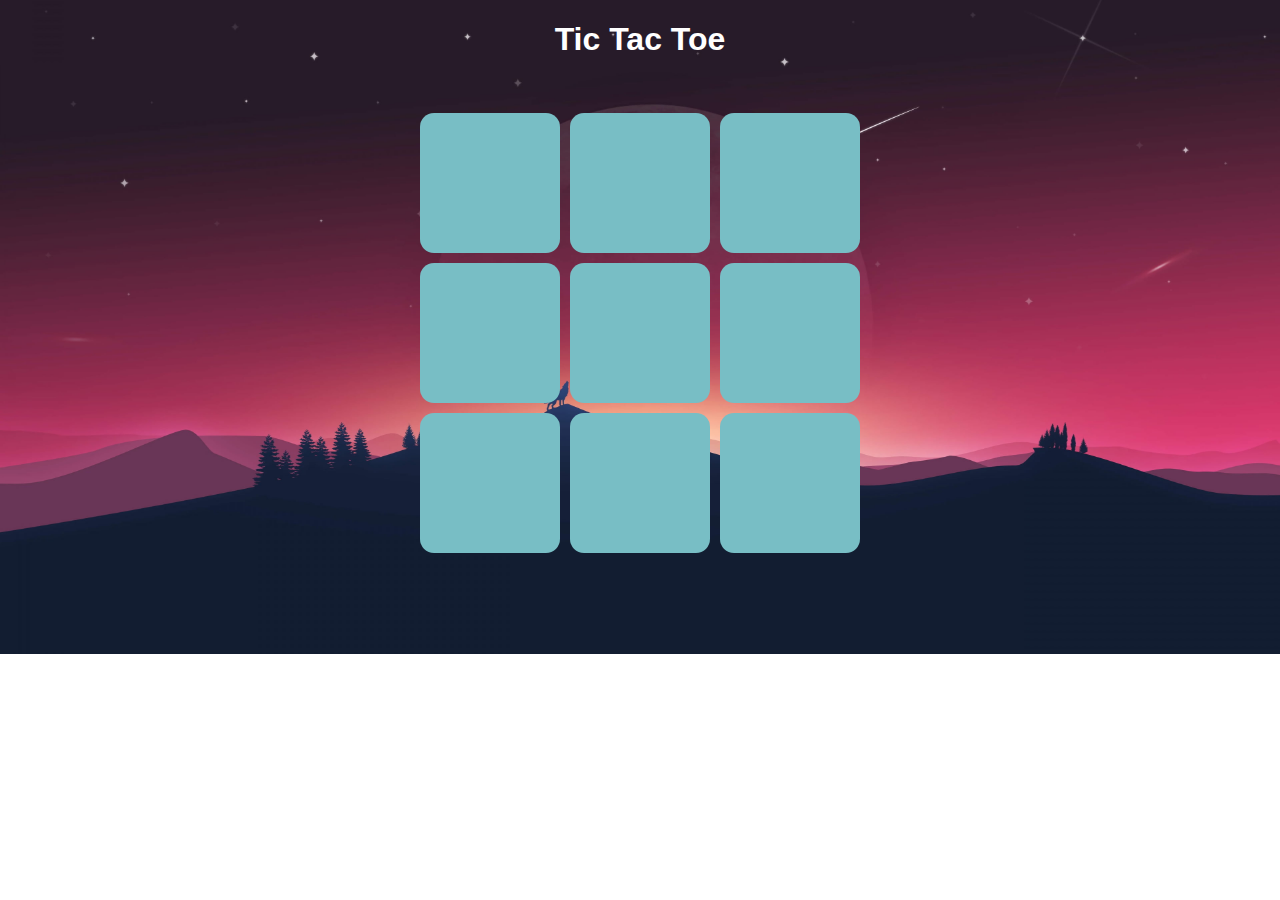
<file: game.html>
<!DOCTYPE html>
<html lang="en" >
<head>
  <meta charset="UTF-8">
   <title>Tiques Tic Tac Toe</title>
   <meta name="viewport" content="width=device-width, initial-scale=1.0, maximum-scale=1.0, user-scalable=no">
   <link rel='stylesheet' href='https://cdnjs.cloudflare.com/ajax/libs/font-awesome/4.1.0/css/font-awesome.min.css'>
   <link rel='stylesheet' href='https://fonts.googleapis.com/css?family=Open+Sans:400,300,700'>
   <link rel="stylesheet" href="stylegame.css">
</head>
<body>
	<center><h1 style="color:#fff;">Tic Tac Toe</h1></center>
      <div class="tic-tac-toe">
        <input class="player-1 left first-column top first-row first-diagonal turn-1" id="block1-1-1" type="radio"/>
        <label class="turn-1" for="block1-1-1"></label>
        <input class="player-1 middle second-column top first-row turn-1" id="block1-1-2" type="radio"/>
        <label class="turn-1" for="block1-1-2"></label>
        <input class="player-1 right third-column top first-row second-diagonal turn-1" id="block1-1-3" type="radio"/>
        <label class="turn-1" for="block1-1-3"></label>
        <input class="player-1 left first-column center second-row turn-1" id="block1-2-1" type="radio"/>
        <label class="turn-1" for="block1-2-1"></label>
        <input class="player-1 middle second-column center second-row first-diagonal second-diagonal turn-1" id="block1-2-2" type="radio"/>
        <label class="turn-1" for="block1-2-2"></label>
        <input class="player-1 right third-column center second-row turn-1" id="block1-2-3" type="radio"/>
        <label class="turn-1" for="block1-2-3"></label>
        <input class="player-1 left first-column bottom third-row second-diagonal turn-1" id="block1-3-1" type="radio"/>
        <label class="turn-1" for="block1-3-1"></label>
        <input class="player-1 middle second-column bottom third-row turn-1" id="block1-3-2" type="radio"/>
        <label class="turn-1" for="block1-3-2"></label>
        <input class="player-1 right third-column bottom third-row first-diagonal turn-1" id="block1-3-3" type="radio"/>
        <label class="turn-1" for="block1-3-3"></label>
        <input class="player-2 left first-column top first-row first-diagonal turn-2" id="block2-1-1" type="radio"/>
        <label class="turn-2" for="block2-1-1"></label>
        <input class="player-2 middle second-column top first-row turn-2" id="block2-1-2" type="radio"/>
        <label class="turn-2" for="block2-1-2"></label>
        <input class="player-2 right third-column top first-row second-diagonal turn-2" id="block2-1-3" type="radio"/>
        <label class="turn-2" for="block2-1-3"></label>
        <input class="player-2 left first-column center second-row turn-2" id="block2-2-1" type="radio"/>
        <label class="turn-2" for="block2-2-1"></label>
        <input class="player-2 middle second-column center second-row first-diagonal second-diagonal turn-2" id="block2-2-2" type="radio"/>
        <label class="turn-2" for="block2-2-2"></label>
        <input class="player-2 right third-column center second-row turn-2" id="block2-2-3" type="radio"/>
        <label class="turn-2" for="block2-2-3"></label>
        <input class="player-2 left first-column bottom third-row second-diagonal turn-2" id="block2-3-1" type="radio"/>
        <label class="turn-2" for="block2-3-1"></label>
        <input class="player-2 middle second-column bottom third-row turn-2" id="block2-3-2" type="radio"/>
        <label class="turn-2" for="block2-3-2"></label>
        <input class="player-2 right third-column bottom third-row first-diagonal turn-2" id="block2-3-3" type="radio"/>
        <label class="turn-2" for="block2-3-3"></label>
        <input class="player-1 left first-column top first-row first-diagonal turn-3" id="block3-1-1" type="radio"/>
        <label class="turn-3" for="block3-1-1"></label>
        <input class="player-1 middle second-column top first-row turn-3" id="block3-1-2" type="radio"/>
        <label class="turn-3" for="block3-1-2"></label>
        <input class="player-1 right third-column top first-row second-diagonal turn-3" id="block3-1-3" type="radio"/>
        <label class="turn-3" for="block3-1-3"></label>
        <input class="player-1 left first-column center second-row turn-3" id="block3-2-1" type="radio"/>
        <label class="turn-3" for="block3-2-1"></label>
        <input class="player-1 middle second-column center second-row first-diagonal second-diagonal turn-3" id="block3-2-2" type="radio"/>
        <label class="turn-3" for="block3-2-2"></label>
        <input class="player-1 right third-column center second-row turn-3" id="block3-2-3" type="radio"/>
        <label class="turn-3" for="block3-2-3"></label>
        <input class="player-1 left first-column bottom third-row second-diagonal turn-3" id="block3-3-1" type="radio"/>
        <label class="turn-3" for="block3-3-1"></label>
        <input class="player-1 middle second-column bottom third-row turn-3" id="block3-3-2" type="radio"/>
        <label class="turn-3" for="block3-3-2"></label>
        <input class="player-1 right third-column bottom third-row first-diagonal turn-3" id="block3-3-3" type="radio"/>
        <label class="turn-3" for="block3-3-3"></label>
        <input class="player-2 left first-column top first-row first-diagonal turn-4" id="block4-1-1" type="radio"/>
        <label class="turn-4" for="block4-1-1"></label>
        <input class="player-2 middle second-column top first-row turn-4" id="block4-1-2" type="radio"/>
        <label class="turn-4" for="block4-1-2"></label>
        <input class="player-2 right third-column top first-row second-diagonal turn-4" id="block4-1-3" type="radio"/>
        <label class="turn-4" for="block4-1-3"></label>
        <input class="player-2 left first-column center second-row turn-4" id="block4-2-1" type="radio"/>
        <label class="turn-4" for="block4-2-1"></label>
        <input class="player-2 middle second-column center second-row first-diagonal second-diagonal turn-4" id="block4-2-2" type="radio"/>
        <label class="turn-4" for="block4-2-2"></label>
        <input class="player-2 right third-column center second-row turn-4" id="block4-2-3" type="radio"/>
        <label class="turn-4" for="block4-2-3"></label>
        <input class="player-2 left first-column bottom third-row second-diagonal turn-4" id="block4-3-1" type="radio"/>
        <label class="turn-4" for="block4-3-1"></label>
        <input class="player-2 middle second-column bottom third-row turn-4" id="block4-3-2" type="radio"/>
        <label class="turn-4" for="block4-3-2"></label>
        <input class="player-2 right third-column bottom third-row first-diagonal turn-4" id="block4-3-3" type="radio"/>
        <label class="turn-4" for="block4-3-3"></label>
        <input class="player-1 left first-column top first-row first-diagonal turn-5" id="block5-1-1" type="radio"/>
        <label class="turn-5" for="block5-1-1"></label>
        <input class="player-1 middle second-column top first-row turn-5" id="block5-1-2" type="radio"/>
        <label class="turn-5" for="block5-1-2"></label>
        <input class="player-1 right third-column top first-row second-diagonal turn-5" id="block5-1-3" type="radio"/>
        <label class="turn-5" for="block5-1-3"></label>
        <input class="player-1 left first-column center second-row turn-5" id="block5-2-1" type="radio"/>
        <label class="turn-5" for="block5-2-1"></label>
        <input class="player-1 middle second-column center second-row first-diagonal second-diagonal turn-5" id="block5-2-2" type="radio"/>
        <label class="turn-5" for="block5-2-2"></label>
        <input class="player-1 right third-column center second-row turn-5" id="block5-2-3" type="radio"/>
        <label class="turn-5" for="block5-2-3"></label>
        <input class="player-1 left first-column bottom third-row second-diagonal turn-5" id="block5-3-1" type="radio"/>
        <label class="turn-5" for="block5-3-1"></label>
        <input class="player-1 middle second-column bottom third-row turn-5" id="block5-3-2" type="radio"/>
        <label class="turn-5" for="block5-3-2"></label>
        <input class="player-1 right third-column bottom third-row first-diagonal turn-5" id="block5-3-3" type="radio"/>
        <label class="turn-5" for="block5-3-3"></label>
        <input class="player-2 left first-column top first-row first-diagonal turn-6" id="block6-1-1" type="radio"/>
        <label class="turn-6" for="block6-1-1"></label>
        <input class="player-2 middle second-column top first-row turn-6" id="block6-1-2" type="radio"/>
        <label class="turn-6" for="block6-1-2"></label>
        <input class="player-2 right third-column top first-row second-diagonal turn-6" id="block6-1-3" type="radio"/>
        <label class="turn-6" for="block6-1-3"></label>
        <input class="player-2 left first-column center second-row turn-6" id="block6-2-1" type="radio"/>
        <label class="turn-6" for="block6-2-1"></label>
        <input class="player-2 middle second-column center second-row first-diagonal second-diagonal turn-6" id="block6-2-2" type="radio"/>
        <label class="turn-6" for="block6-2-2"></label>
        <input class="player-2 right third-column center second-row turn-6" id="block6-2-3" type="radio"/>
        <label class="turn-6" for="block6-2-3"></label>
        <input class="player-2 left first-column bottom third-row second-diagonal turn-6" id="block6-3-1" type="radio"/>
        <label class="turn-6" for="block6-3-1"></label>
        <input class="player-2 middle second-column bottom third-row turn-6" id="block6-3-2" type="radio"/>
        <label class="turn-6" for="block6-3-2"></label>
        <input class="player-2 right third-column bottom third-row first-diagonal turn-6" id="block6-3-3" type="radio"/>
        <label class="turn-6" for="block6-3-3"></label>
        <input class="player-1 left first-column top first-row first-diagonal turn-7" id="block7-1-1" type="radio"/>
        <label class="turn-7" for="block7-1-1"></label>
        <input class="player-1 middle second-column top first-row turn-7" id="block7-1-2" type="radio"/>
        <label class="turn-7" for="block7-1-2"></label>
        <input class="player-1 right third-column top first-row second-diagonal turn-7" id="block7-1-3" type="radio"/>
        <label class="turn-7" for="block7-1-3"></label>
        <input class="player-1 left first-column center second-row turn-7" id="block7-2-1" type="radio"/>
        <label class="turn-7" for="block7-2-1"></label>
        <input class="player-1 middle second-column center second-row first-diagonal second-diagonal turn-7" id="block7-2-2" type="radio"/>
        <label class="turn-7" for="block7-2-2"></label>
        <input class="player-1 right third-column center second-row turn-7" id="block7-2-3" type="radio"/>
        <label class="turn-7" for="block7-2-3"></label>
        <input class="player-1 left first-column bottom third-row second-diagonal turn-7" id="block7-3-1" type="radio"/>
        <label class="turn-7" for="block7-3-1"></label>
        <input class="player-1 middle second-column bottom third-row turn-7" id="block7-3-2" type="radio"/>
        <label class="turn-7" for="block7-3-2"></label>
        <input class="player-1 right third-column bottom third-row first-diagonal turn-7" id="block7-3-3" type="radio"/>
        <label class="turn-7" for="block7-3-3"></label>
        <input class="player-2 left first-column top first-row first-diagonal turn-8" id="block8-1-1" type="radio"/>
        <label class="turn-8" for="block8-1-1"></label>
        <input class="player-2 middle second-column top first-row turn-8" id="block8-1-2" type="radio"/>
        <label class="turn-8" for="block8-1-2"></label>
        <input class="player-2 right third-column top first-row second-diagonal turn-8" id="block8-1-3" type="radio"/>
        <label class="turn-8" for="block8-1-3"></label>
        <input class="player-2 left first-column center second-row turn-8" id="block8-2-1" type="radio"/>
        <label class="turn-8" for="block8-2-1"></label>
        <input class="player-2 middle second-column center second-row first-diagonal second-diagonal turn-8" id="block8-2-2" type="radio"/>
        <label class="turn-8" for="block8-2-2"></label>
        <input class="player-2 right third-column center second-row turn-8" id="block8-2-3" type="radio"/>
        <label class="turn-8" for="block8-2-3"></label>
        <input class="player-2 left first-column bottom third-row second-diagonal turn-8" id="block8-3-1" type="radio"/>
        <label class="turn-8" for="block8-3-1"></label>
        <input class="player-2 middle second-column bottom third-row turn-8" id="block8-3-2" type="radio"/>
        <label class="turn-8" for="block8-3-2"></label>
        <input class="player-2 right third-column bottom third-row first-diagonal turn-8" id="block8-3-3" type="radio"/>
        <label class="turn-8" for="block8-3-3"></label>
        <input class="player-1 left first-column top first-row first-diagonal turn-9" id="block9-1-1" type="radio"/>
        <label class="turn-9" for="block9-1-1"></label>
        <input class="player-1 middle second-column top first-row turn-9" id="block9-1-2" type="radio"/>
        <label class="turn-9" for="block9-1-2"></label>
        <input class="player-1 right third-column top first-row second-diagonal turn-9" id="block9-1-3" type="radio"/>
        <label class="turn-9" for="block9-1-3"></label>
        <input class="player-1 left first-column center second-row turn-9" id="block9-2-1" type="radio"/>
        <label class="turn-9" for="block9-2-1"></label>
        <input class="player-1 middle second-column center second-row first-diagonal second-diagonal turn-9" id="block9-2-2" type="radio"/>
        <label class="turn-9" for="block9-2-2"></label>
        <input class="player-1 right third-column center second-row turn-9" id="block9-2-3" type="radio"/>
        <label class="turn-9" for="block9-2-3"></label>
        <input class="player-1 left first-column bottom third-row second-diagonal turn-9" id="block9-3-1" type="radio"/>
        <label class="turn-9" for="block9-3-1"></label>
        <input class="player-1 middle second-column bottom third-row turn-9" id="block9-3-2" type="radio"/>
        <label class="turn-9" for="block9-3-2"></label>
        <input class="player-1 right third-column bottom third-row first-diagonal turn-9" id="block9-3-3" type="radio"/>
        <label class="turn-9" for="block9-3-3"></label>
        <div class="end">
        <h3></h3><a href="">Restart</a>
        </div>
      </div>

</body>
</html>
</file>
<file: stylegame.css>
@charset "UTF-8";
/* Variables
-------------------------------------------------------------- */
/* Body and Notice styling
-------------------------------------------------------------- */
body {
  background: url('background6.jpg')no-repeat;
  background-position: center;
  background-size: cover;
  font-family: 'Arial', sans-serif;
  margin: 0;
  text-align: center;
}

h5 {
  font-weight: 400;
  padding: 0 20px;
}

/* Tic-tac-toe game
-------------------------------------------------------------- */
.tic-tac-toe {
  font-family: 'Open Sans', sans-serif;
  height: 300px;
  overflow: hidden;
  margin: 50px auto 30px auto;
  position: relative;
  width: 300px;
}
@media (min-width: 450px) {
  .tic-tac-toe {
    height: 450px;
    width: 450px;
  }
}
.tic-tac-toe input[type="radio"] {
  display: none;
}
.tic-tac-toe input[type="radio"]:checked + label {
  cursor: default;
  z-index: 10 !important;
}
.tic-tac-toe input[type="radio"].player-1 + label:after {
  content: "";
}
.tic-tac-toe input[type="radio"].player-2 + label:after {
  content: "";
}
.tic-tac-toe input[type="radio"].player-1:checked + label:after, .tic-tac-toe input[type="radio"].player-2:checked + label:after {
  opacity: 1;
}
.tic-tac-toe input[type="radio"].player-1:checked + label {
  background-color: #dc685a;
}
.tic-tac-toe input[type="radio"].player-2:checked + label {
  background-color: #ecaf4f;
}
.tic-tac-toe input[type="radio"].turn-1 + label {
  z-index: 1;
}
.tic-tac-toe input[type="radio"].turn-2 + label {
  z-index: 2;
}
.tic-tac-toe input[type="radio"].turn-3 + label {
  z-index: 3;
}
.tic-tac-toe input[type="radio"].turn-4 + label {
  z-index: 4;
}
.tic-tac-toe input[type="radio"].turn-5 + label {
  z-index: 5;
}
.tic-tac-toe input[type="radio"].turn-6 + label {
  z-index: 6;
}
.tic-tac-toe input[type="radio"].turn-7 + label {
  z-index: 7;
}
.tic-tac-toe input[type="radio"].turn-8 + label {
  z-index: 8;
}
.tic-tac-toe input[type="radio"].turn-9 + label {
  z-index: 9;
}
.tic-tac-toe input[type="radio"].turn-1 + label {
  display: block;
}
.tic-tac-toe input[type="radio"].turn-1:checked ~ .turn-2 + label {
  display: block;
}
.tic-tac-toe input[type="radio"].turn-2:checked ~ .turn-3 + label {
  display: block;
}
.tic-tac-toe input[type="radio"].turn-3:checked ~ .turn-4 + label {
  display: block;
}
.tic-tac-toe input[type="radio"].turn-4:checked ~ .turn-5 + label {
  display: block;
}
.tic-tac-toe input[type="radio"].turn-5:checked ~ .turn-6 + label {
  display: block;
}
.tic-tac-toe input[type="radio"].turn-6:checked ~ .turn-7 + label {
  display: block;
}
.tic-tac-toe input[type="radio"].turn-7:checked ~ .turn-8 + label {
  display: block;
}
.tic-tac-toe input[type="radio"].turn-8:checked ~ .turn-9 + label {
  display: block;
}
.tic-tac-toe input[type="radio"].left + label {
  left: 0;
}
.tic-tac-toe input[type="radio"].top + label {
  top: 0;
}
.tic-tac-toe input[type="radio"].middle + label {
  left: 100px;
}
.tic-tac-toe input[type="radio"].right + label {
  left: 200px;
}
.tic-tac-toe input[type="radio"].center + label {
  top: 100px;
}
.tic-tac-toe input[type="radio"].bottom + label {
  top: 200px;
}
@media (min-width: 450px) {
  .tic-tac-toe input[type="radio"].middle + label {
    left: 150px;
  }
  .tic-tac-toe input[type="radio"].right + label {
    left: 300px;
  }
  .tic-tac-toe input[type="radio"].center + label {
    top: 150px;
  }
  .tic-tac-toe input[type="radio"].bottom + label {
    top: 300px;
  }
}
.tic-tac-toe input[type="radio"]:checked ~ input[type="radio"]:checked ~ input[type="radio"]:checked ~
input[type="radio"]:checked ~ input[type="radio"]:checked ~ input[type="radio"]:checked ~
input[type="radio"]:checked ~ input[type="radio"]:checked ~ input[type="radio"]:checked ~ .end {
  display: block;
}
.tic-tac-toe input[type="radio"]:checked ~ input[type="radio"]:checked ~ input[type="radio"]:checked ~
input[type="radio"]:checked ~ input[type="radio"]:checked ~ input[type="radio"]:checked ~
input[type="radio"]:checked ~ input[type="radio"]:checked ~ input[type="radio"]:checked ~ .end > h3:before {
  content: "It is a tie!";
}
.tic-tac-toe .player-1.first-column:checked ~ .player-1.first-column:checked ~ .player-1.first-column:checked ~ .end,
.tic-tac-toe .player-1.second-column:checked ~ .player-1.second-column:checked ~ .player-1.second-column:checked ~ .end,
.tic-tac-toe .player-1.third-column:checked ~ .player-1.third-column:checked ~ .player-1.third-column:checked ~ .end,
.tic-tac-toe .player-1.first-row:checked ~ .player-1.first-row:checked ~ .player-1.first-row:checked ~ .end,
.tic-tac-toe .player-1.second-row:checked ~ .player-1.second-row:checked ~ .player-1.second-row:checked ~ .end,
.tic-tac-toe .player-1.third-row:checked ~ .player-1.third-row:checked ~ .player-1.third-row:checked ~ .end,
.tic-tac-toe .player-1.first-diagonal:checked ~ .player-1.first-diagonal:checked ~ .player-1.first-diagonal:checked ~ .end,
.tic-tac-toe .player-1.second-diagonal:checked ~ .player-1.second-diagonal:checked ~ .player-1.second-diagonal:checked ~ .end {
  display: block;
}
.tic-tac-toe .player-1.first-column:checked ~ .player-1.first-column:checked ~ .player-1.first-column:checked ~ .end h3:before,
.tic-tac-toe .player-1.second-column:checked ~ .player-1.second-column:checked ~ .player-1.second-column:checked ~ .end h3:before,
.tic-tac-toe .player-1.third-column:checked ~ .player-1.third-column:checked ~ .player-1.third-column:checked ~ .end h3:before,
.tic-tac-toe .player-1.first-row:checked ~ .player-1.first-row:checked ~ .player-1.first-row:checked ~ .end h3:before,
.tic-tac-toe .player-1.second-row:checked ~ .player-1.second-row:checked ~ .player-1.second-row:checked ~ .end h3:before,
.tic-tac-toe .player-1.third-row:checked ~ .player-1.third-row:checked ~ .player-1.third-row:checked ~ .end h3:before,
.tic-tac-toe .player-1.first-diagonal:checked ~ .player-1.first-diagonal:checked ~ .player-1.first-diagonal:checked ~ .end h3:before,
.tic-tac-toe .player-1.second-diagonal:checked ~ .player-1.second-diagonal:checked ~ .player-1.second-diagonal:checked ~ .end h3:before {
  content: "Player 1 wins!" !important;
}
.tic-tac-toe .player-2.first-column:checked ~ .player-2.first-column:checked ~ .player-2.first-column:checked ~ .end,
.tic-tac-toe .player-2.second-column:checked ~ .player-2.second-column:checked ~ .player-2.second-column:checked ~ .end,
.tic-tac-toe .player-2.third-column:checked ~ .player-2.third-column:checked ~ .player-2.third-column:checked ~ .end,
.tic-tac-toe .player-2.first-row:checked ~ .player-2.first-row:checked ~ .player-2.first-row:checked ~ .end,
.tic-tac-toe .player-2.second-row:checked ~ .player-2.second-row:checked ~ .player-2.second-row:checked ~ .end,
.tic-tac-toe .player-2.third-row:checked ~ .player-2.third-row:checked ~ .player-2.third-row:checked ~ .end,
.tic-tac-toe .player-2.first-diagonal:checked ~ .player-2.first-diagonal:checked ~ .player-2.first-diagonal:checked ~ .end,
.tic-tac-toe .player-2.second-diagonal:checked ~ .player-2.second-diagonal:checked ~ .player-2.second-diagonal:checked ~ .end {
  display: block;
}
.tic-tac-toe .player-2.first-column:checked ~ .player-2.first-column:checked ~ .player-2.first-column:checked ~ .end h3:before,
.tic-tac-toe .player-2.second-column:checked ~ .player-2.second-column:checked ~ .player-2.second-column:checked ~ .end h3:before,
.tic-tac-toe .player-2.third-column:checked ~ .player-2.third-column:checked ~ .player-2.third-column:checked ~ .end h3:before,
.tic-tac-toe .player-2.first-row:checked ~ .player-2.first-row:checked ~ .player-2.first-row:checked ~ .end h3:before,
.tic-tac-toe .player-2.second-row:checked ~ .player-2.second-row:checked ~ .player-2.second-row:checked ~ .end h3:before,
.tic-tac-toe .player-2.third-row:checked ~ .player-2.third-row:checked ~ .player-2.third-row:checked ~ .end h3:before,
.tic-tac-toe .player-2.first-diagonal:checked ~ .player-2.first-diagonal:checked ~ .player-2.first-diagonal:checked ~ .end h3:before,
.tic-tac-toe .player-2.second-diagonal:checked ~ .player-2.second-diagonal:checked ~ .player-2.second-diagonal:checked ~ .end h3:before {
  content: "Player 2 wins!" !important;
}
.tic-tac-toe label {
  background-color: #78bec5;
  border-radius: 14px;
  cursor: pointer;
  color: #fff;
  display: none;
  height: 90px;
  margin: 5px;
  position: absolute;
  width: 90px;
  -moz-transition: background-color 0.3s;
  -o-transition: background-color 0.3s;
  -webkit-transition: background-color 0.3s;
  transition: background-color 0.3s;
}
@media (min-width: 450px) {
  .tic-tac-toe label {
    height: 140px;
    width: 140px;
  }
}
.tic-tac-toe label:hover {
  background-color: #3d4250;
}
.tic-tac-toe label:hover:after {
  opacity: .4;
}
.tic-tac-toe label:after {
  left: 0;
  font-family: "FontAwesome";
  font-size: 45px;
  margin-top: -22.5px;
  opacity: 0;
  position: absolute;
  text-align: center;
  text-shadow: 2px 2px 4px rgba(0, 0, 0, 0.2);
  top: 50%;
  width: 100%;
}
@media (min-width: 450px) {
  .tic-tac-toe label:after {
    font-size: 70px;
    margin-top: -35px;
  }
}
.tic-tac-toe .end {
  background: rgba(255, 255, 255, 0.8);
  bottom: 5px;
  color: #3d4250;
  display: none;
  left: 5px;
  padding-top: 55px;
  position: absolute;
  right: 5px;
  top: 5px;
  text-align: center;
  z-index: 11;
}
@media (min-width: 450px) {
  .tic-tac-toe .end {
    padding-top: 110px;
  }
}
.tic-tac-toe .end h3 {
  font-size: 30px;
  font-weight: 300;
}
@media (min-width: 450px) {
  .tic-tac-toe .end h3 {
    font-size: 40px;
  }
}
.tic-tac-toe .end a {
  background-color: #3d4250;
  border-radius: 4px;
  color: #fff;
  padding: 14px 45px;
  text-decoration: none;
  -moz-transition: background-color 0.2s;
  -o-transition: background-color 0.2s;
  -webkit-transition: background-color 0.2s;
  transition: background-color 0.2s;
}
.tic-tac-toe .end a:hover {
  background-color: #262934;
  cursor: pointer;
}
</file>
